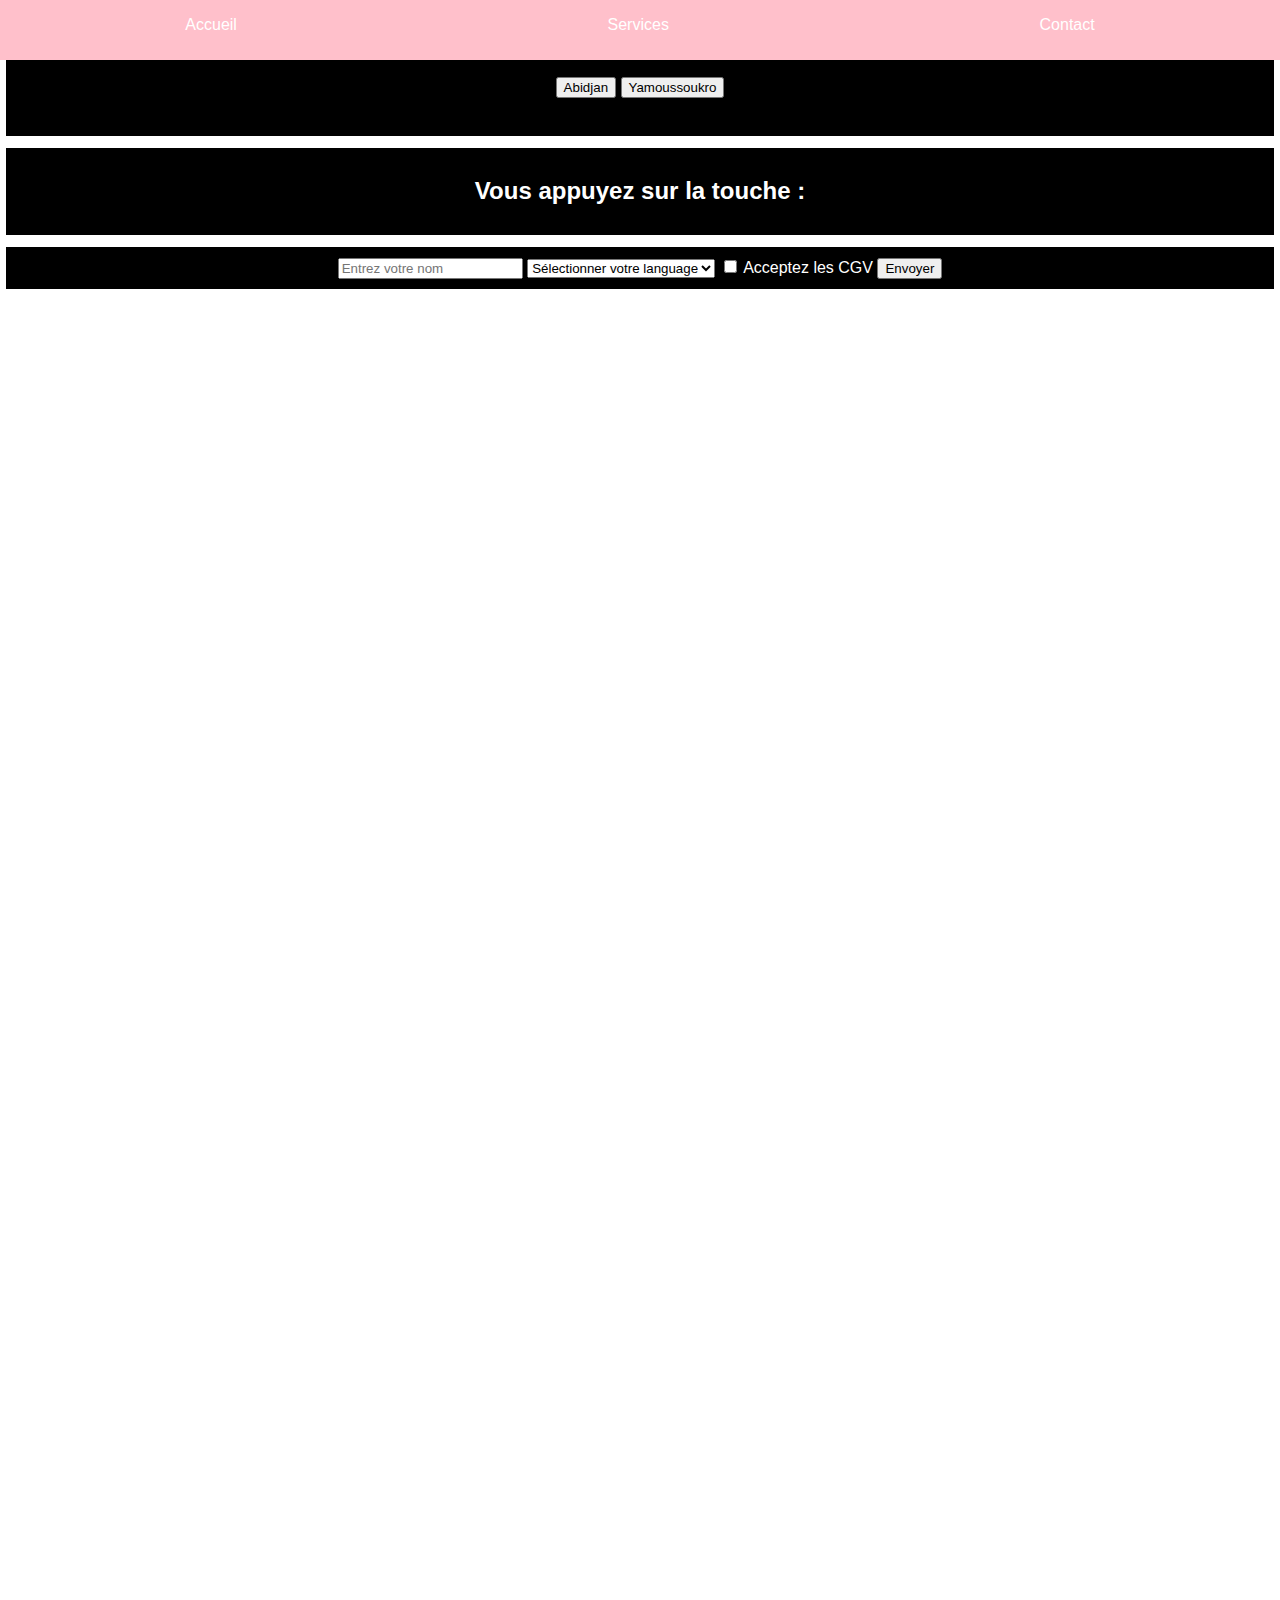
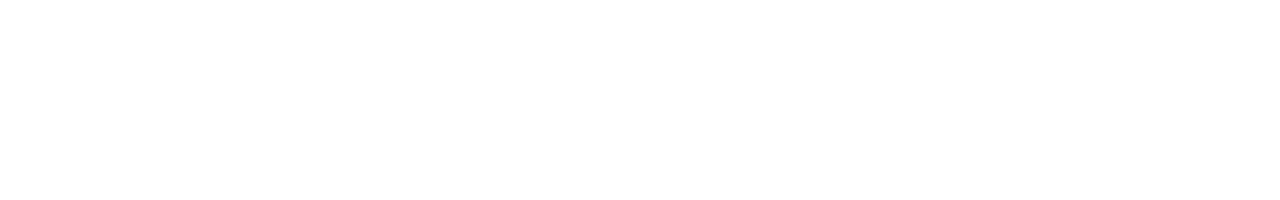
<file: Le DOM/index.html>
<!DOCTYPE html>
<html lang="en">
  <head>
    <meta charset="UTF-8" />
    <meta http-equiv="X-UA-Compatible" content="IE=edge" />
    <meta name="viewport" content="width=device-width, initial-scale=1.0" />
    <title>DOM</title>
    <link rel="stylesheet" href="style.css" />
  </head>
  <body>
    <div class="click-event box">
      <h4>Quelle est la capitale économique de la Côte d'Ivoire?</h4>

      <button id="btn1">Abidjan</button>
      <button id="btn2">Yamoussoukro</button>

      <p>La réponse est Abidjan</p>
    </div>

    <div class="mouse_move"></div>

    <div class="keypress box">
      <h2>Vous appuyez sur la touche : <span id="key"></span></h2>
    </div>

    <div>
      <nav>
        <ul>
          <li>Accueil</li>
          <li>Services</li>
          <li>Contact</li>
        </ul>
      </nav>
    </div>

    <form action="" class="box">
      <input type="text" placeholder="Entrez votre nom" />

      <select
        name="language"
        id="select
        "
      >
        <option value="">Sélectionner votre language</option>
        <option value="Javascript">Javascript</option>
        <option value="PHP">PHP</option>
        <option value="Python">Python</option>
      </select>

      <input type="checkbox" name="cgv" id="cgv" />
      <label for="cgv">Acceptez les CGV</label>

      <input type="submit" value="Envoyer" />

      <div></div>
      <!-- <button type="submit">Valider</button> -->
    </form>

    <script src="index.js"></script>
  </body>
</html>
</file>
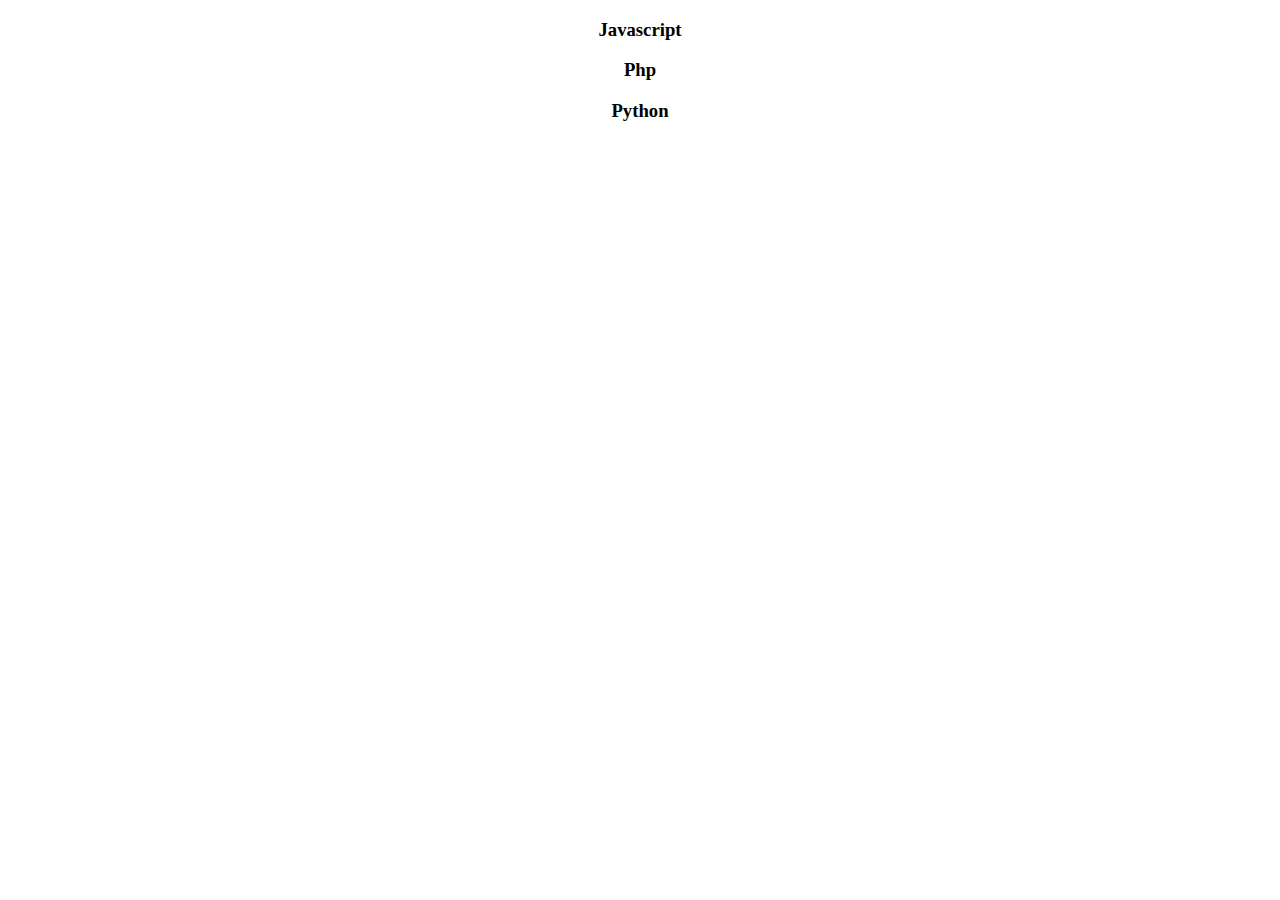
<file: Data/cours/index.html>
<!DOCTYPE html>
<html lang="en">
  <head>
    <meta charset="UTF-8" />
    <meta http-equiv="X-UA-Compatible" content="IE=edge" />
    <meta name="viewport" content="width=device-width, initial-scale=1.0" />
    <title>Data</title>
    <link rel="stylesheet" href="./style.css" />
  </head>
  <body>
    <h3 data-lang="js" id="Javascript">Javascript</h3>
    <h3 data-lang="ph" id="Php">Php</h3>
    <h3 data-lang="py" id="Python">Python</h3>
    <script src="./index.js"></script>
  </body>
</html>
</file>
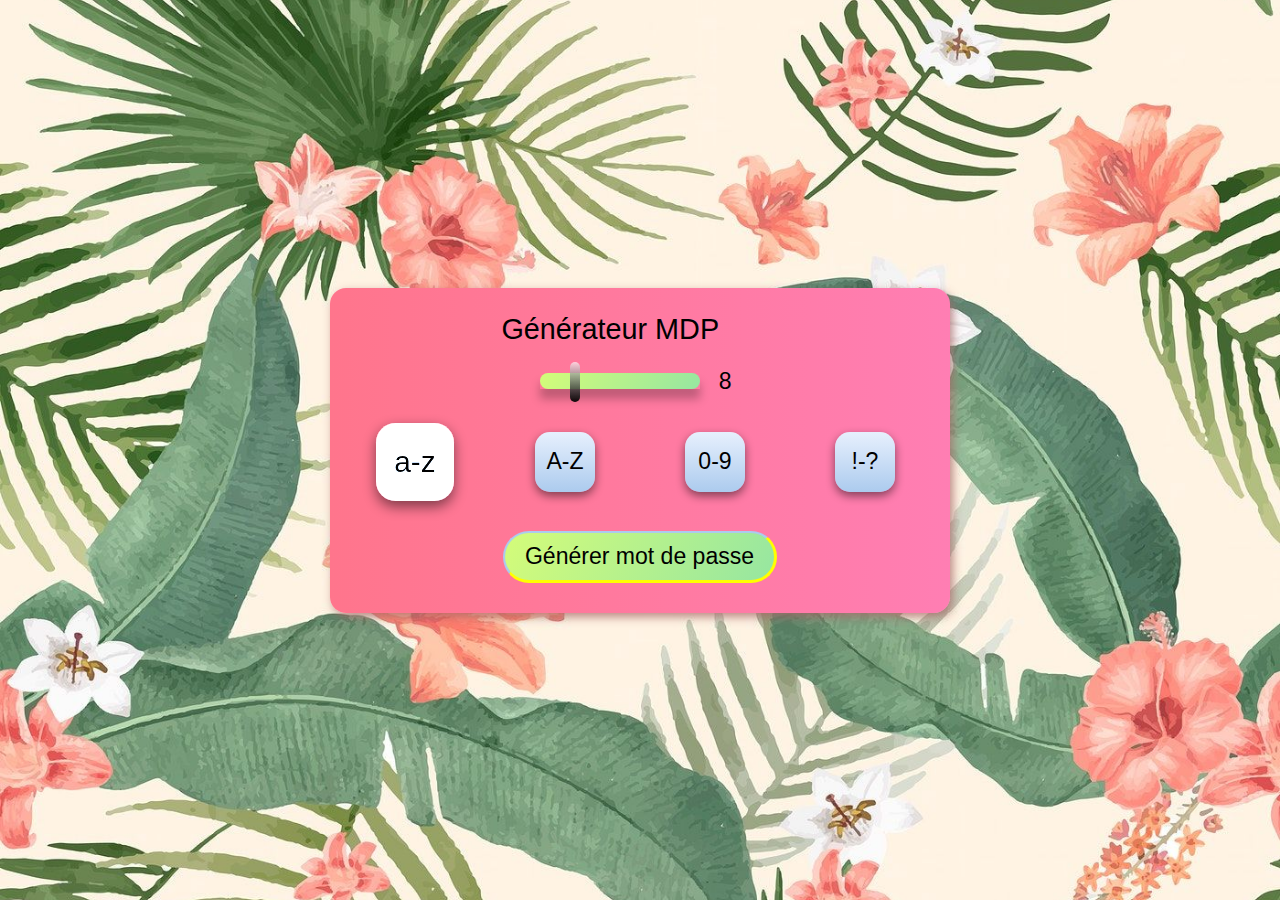
<file: Data/password-maker/index.html>
<!DOCTYPE html>
<html lang="en">
  <head>
    <meta charset="UTF-8" />
    <meta http-equiv="X-UA-Compatible" content="IE=edge" />
    <meta name="viewport" content="width=device-width, initial-scale=1.0" />
    <title>Password MDP</title>
    <link rel="stylesheet" href="style.css" />
  </head>
  <body>
    <div class="app">
      <input
        type="text"
        id="password-output"
        value="Générateur MDP
        "
        readonly
      />

      <div class="range-container">
        <input
          type="range"
          id="password-length"
          min="4"
          max="24"
          value="8"
          oninput="document.getElementById('display-password-length').value=this.value"
        />

        <input type="text" id="display-password-length" value="8" />
      </div>

      <div class="checkbox-container">
        <input type="checkbox" id="lowercase" checked />
        <label for="lowercase">a-z</label>

        <input type="checkbox" id="uppercase" />
        <label for="uppercase">A-Z</label>

        <input type="checkbox" id="numbers" />
        <label for="numbers">0-9</label>

        <input type="checkbox" id="symbols" />
        <label for="symbols">!-?</label>
      </div>

      <button id="generateButton">Générer mot de passe</button>
    </div>

    <script src="index.js"></script>
  </body>
</html>
</file>
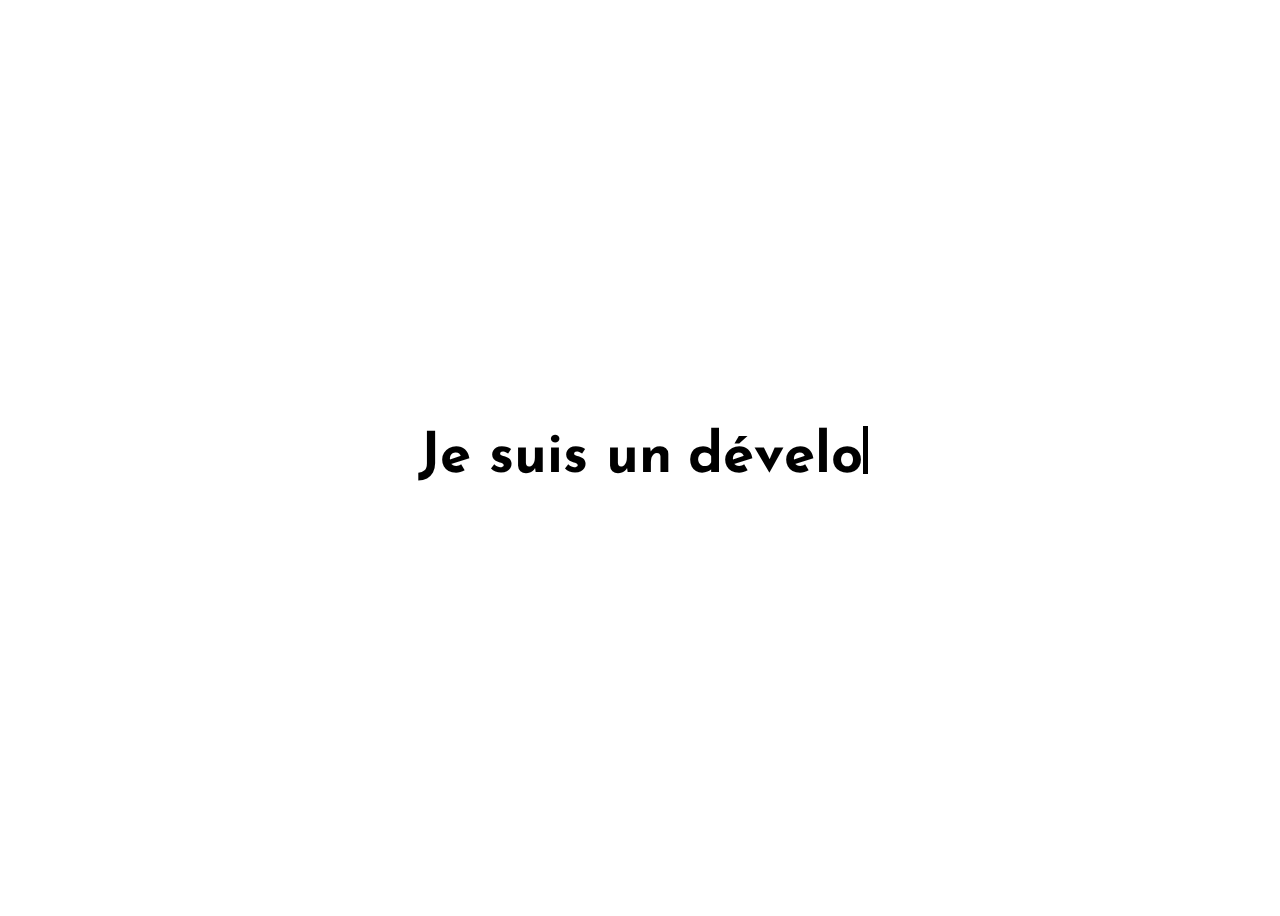
<file: Data/text-anim/index.html>
<!DOCTYPE html>
<html lang="en">
  <head>
    <meta charset="UTF-8" />
    <meta http-equiv="X-UA-Compatible" content="IE=edge" />
    <meta name="viewport" content="width=device-width, initial-scale=1.0" />
    <title>Text anim</title>
    <link rel="stylesheet" href="./style.css" />
  </head>
  <body>
    <h3>Je suis un</h3>
    <h3 id="target"></h3>

    <script src="./index.js"></script>
  </body>
</html>
</file>
<file: Le DOM/style.css>
* {
  box-sizing: border-box;
  font-family: "Segoe UI", Tahoma, Geneva, Verdana, sans-serif;
  list-style-type: none;
}

body {
  text-align: center;
  margin: 0;
  color: white;
  min-height: 200vh;
  overflow-x: hidden;
}

.box {
  border: 6px solid white;
  transition: 0.8s ease;
  background: black;
  padding: 10px;
}

p {
  visibility: hidden;
  width: 240px;
  margin: 10px auto 0;
  opacity: 0;
  transition: 2s;
  transform: translateX(-200px);
}

.questionClick {
  background: orange;
  border-radius: 15px;
}

.answer {
  visibility: visible;
  font-size: 15px;
  font-weight: bold;
  border-radius: 8px;
  opacity: 1;
  transform: translateX(0);
}

.mouse_move {
  height: 50px;
  width: 50px;
  border-radius: 50%;
  position: absolute;
  background: green;
  transform: translate(-50%, -50%);
  transition: 0.2s ease;
  z-index: -1;
}

nav {
  background: pink;
  position: fixed;
  width: 100%;
  height: 60px;
  top: 0;
  transition: 0.8s;
}

form::after {
  content: "";
  position: absolute;
  height: 150px;
  width: 150px;
  background: radial-gradient(
    circle closest-side,
    rgba(225, 225, 225, 0.7),
    transparent
  );
  transform: translate(-50%, -50%);
  transition: 0.3;
  z-index: 20;
  opacity: 0;
  left: var(--x);
  top: var(--y);
}

form:hover::after {
  opacity: 1;
}

ul {
  display: flex;
  justify-content: space-around;
  align-items: center;
  padding: 0;
}

form div {
  text-align: center;
}
</file>
<file: Data/cours/style.css>
* {
  font-family: Verdana;
  text-align: center;
}

.userCard {
  border: solid 2px orange;
  margin: 10px;
}
</file>
<file: Data/password-maker/style.css>
* {
  text-align: center;
  font-family: "Segoe UI", Tahoma, Geneva, Verdana, sans-serif;
  font-size: 1.2rem;
  outline: none;
}
body {
  display: flex;
  justify-content: center;
  align-items: center;
  min-height: 100vh;
  margin: 0;
  background: url(./bg.jpg) center/cover;
}
.app {
  background-image: linear-gradient(to right, #ff758c 0%, #ff7eb3 100%);
  margin: 0 10px;
  padding: 24px 10px 10px;
  border-radius: 16px;
  width: 90%;
  max-width: 600px;
  box-shadow: 3px 4px 10px 0px #a76666c2;
}
#password-output {
  background: transparent;
  border: none;
  font-size: 1.5rem;
  width: 100%;
}
.range-container {
  margin: 20px 0;
}
input[type="range"] {
  -webkit-appearance: none;
  appearance: none;
  width: 160px;
  background-image: linear-gradient(120deg, #d4fc79 0%, #96e6a1 100%);
  border-radius: 50px;
}
input[type="range"]::-webkit-slider-runnable-track {
  -webkit-appearance: none;
  appearance: none;
  height: 16px;
  box-shadow: 0 10px 10px rgba(0, 0, 0, 0.25);
}
input[type="range"]::-webkit-slider-thumb {
  -webkit-appearance: none;
  appearance: none;
  width: 10px;
  height: 40px;
  background: linear-gradient(
    to bottom,
    rgba(255, 255, 255, 0.65) 0%,
    rgba(0, 0, 0, 0.95) 100%
  );
  background-blend-mode: multiply, multiply;
  cursor: pointer;
  border-radius: 18px;
  transform: translateY(-11px);
  transition: 0.15s ease;
  cursor: grab;
}
input[type="range"]::-webkit-slider-thumb:active {
  cursor: grabbing;
  transform: scale(1.2) translateY(-9px);
}
#display-password-length {
  width: 30px;
  background: transparent;
  border: none;
}
.checkbox-container {
  margin: 36px 0 25px;
  display: flex;
  justify-content: space-around;
  align-items: center;
}
input[type="checkbox"] {
  display: none;
}
input[type="checkbox"]:checked + label {
  transform: scale(1.3);
  filter: brightness(150%);
}
label {
  user-select: none;
  background-image: linear-gradient(to top, #accbee 0%, #e7f0fd 100%);
  height: 60px;
  width: 60px;
  display: grid;
  justify-items: center;
  align-items: center;
  border-radius: 15px;
  box-shadow: 0 4px 10px rgba(0, 0, 0, 0.486);
  transition: 0.2s ease;
  cursor: pointer;
}
button {
  margin: 14px 0 20px;
  background-image: linear-gradient(120deg, #d4fc79 0%, #96e6a1 100%);
  padding: 10px 20px;
  border-radius: 150px;
  border: 2px solid #accbee;
  border-bottom: 3px solid yellow;
  border-right: 3px solid yellow;
  transition: 0.2s;
  cursor: pointer;
}
button:hover {
  border: 2px solid yellow;
  border-bottom: 3px solid #accbee;
  border-right: 3px solid #accbee;
  box-shadow: 0 5px 10px rgba(0, 0, 0, 0.32);
  transform: translateX(3px);
}
button:active {
  transform: scale(1.05);
}
</file>
<file: Data/text-anim/style.css>
@import url("https://fonts.googleapis.com/css2?family=Josefin+Sans:wght@700&display=swap");

body {
  min-height: 100vh;
  font-family: "Josefin Sans", sans-serif;
  display: flex;
  align-items: center;
  justify-content: center;
  overflow: hidden;
  font-size: 3rem;
}
#target {
  display: flex;
  margin-left: 1rem;
  position: relative;
}
#target::after {
  content: "";
  position: absolute;
  height: 3rem;
  width: 5px;
  background: black;
  top: 0;
  transform: translateY(-4px);
  right: -5px;
  animation: anim 0.8s linear infinite;
}
@keyframes anim {
  50% {
    opacity: 0.1;
  }
  100% {
    opacity: 1;
  }
}
</file>
